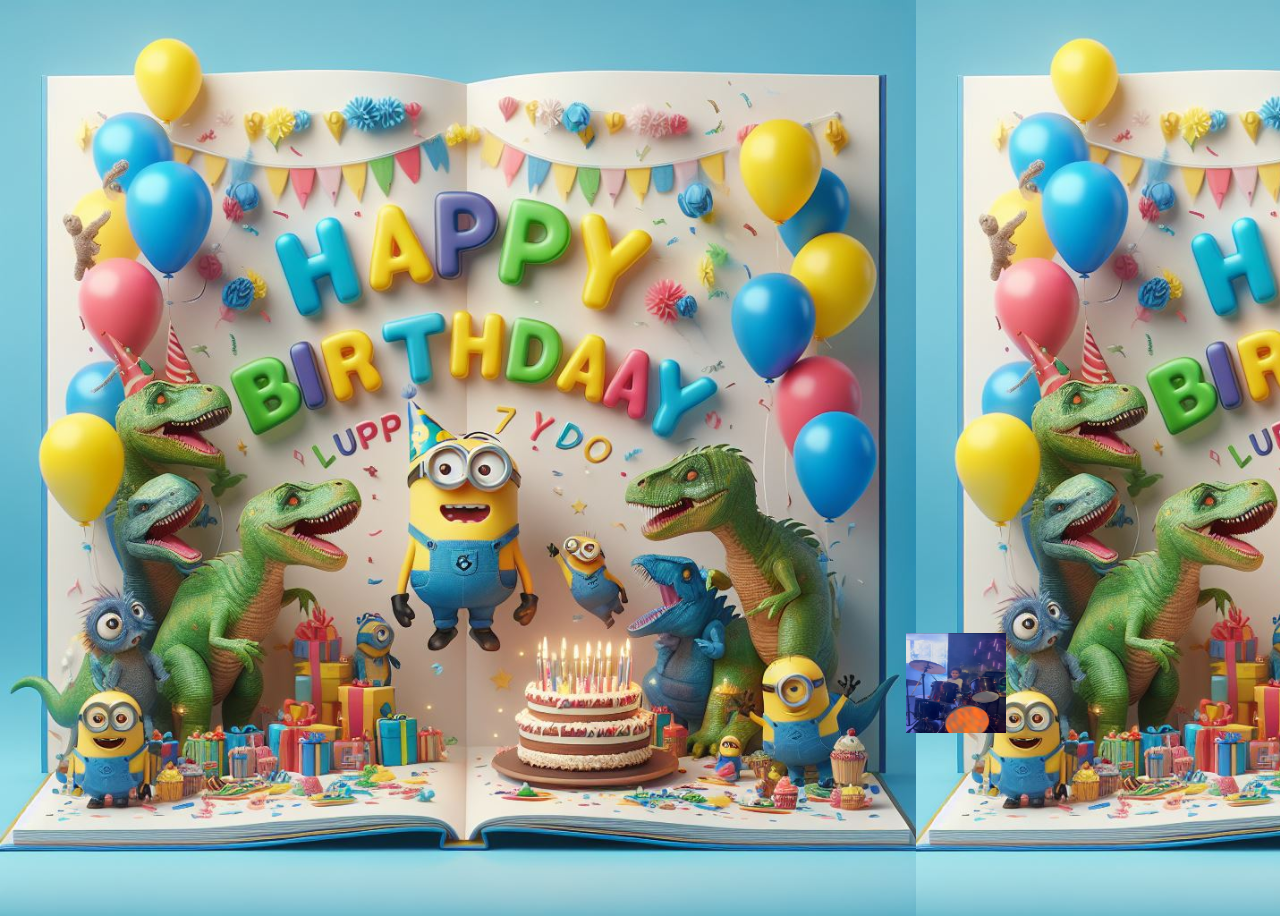
<file: index.html>
<!DOCTYPE html>
<html lang="en">
<head>
  <meta charset="UTF-8">
  <meta name="viewport" content="width=device-width, initial-scale=1.0">
  <title>Album Slider</title>
  <link rel="stylesheet" href="styles.css">
</head>
<body>
  <body style="background-image: url('birth1.jpg'); background-size: contain;">
  <audio autoplay loop>
    <source src="Scott Holmes Music - Happy Birthday.mp3" type="audio/mpeg">
  </audio>
  <div class="container">
    <div class="album">
      <img src="wes1.jpg" alt="Image 1">
      <img src="wes2.jpg" alt="Image 2">
      <img src="wes3.jpg" alt="Image 3">
      <img src="wes4.jpg" alt="Image 4">
      <img src="wes5.jpg" alt="Image 5">
    </div>
  </div>
  <script src="script.js"></script>
</body>
</html>
</file>
<file: styles.css>
.container {
    width: 100%;
    height: 100vh;
    display: flex;
    justify-content: center;
    align-items: center;
    overflow: hidden;
  }
  
  .album {
    position: relative;
    width: 50%; /* Adjust as needed */
    height: 50%; /* Adjust as needed */
  }
  
  .album img {
    position: absolute;
    width: 50px; /* Adjust as needed */
    height: 50px; /* Adjust as needed */
    opacity: 0;
  }
</file>
